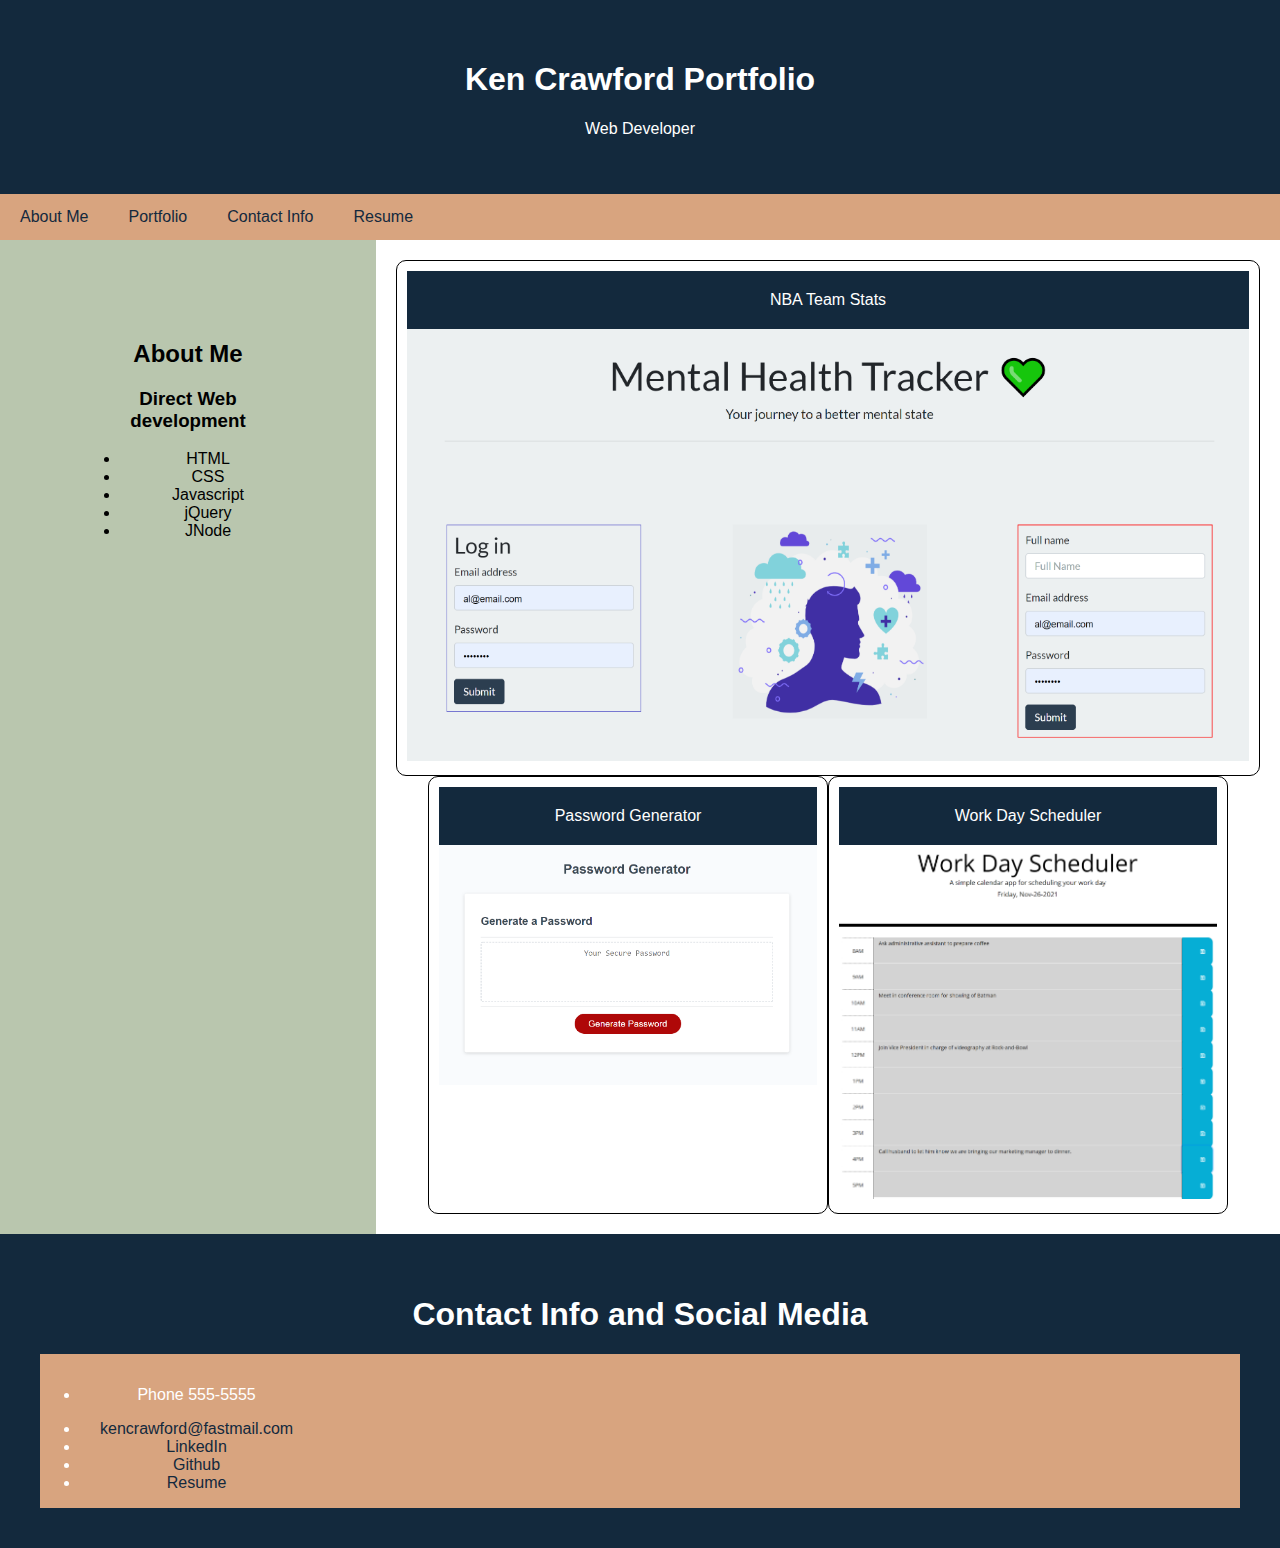
<file: index.html>
<!DOCTYPE html>
<html>

<head>
  <title>Ken Crawford Portfolio</title>
  <meta charset="UTF-8" />
  <meta name="viewport" content="width=device-width, initial-scale=1" />
  <link rel="stylesheet" type="text/css" href="./assets/css/style.css" />
</head>

<body>
  <!-- Header -->
  <header>
    <h1>Ken Crawford Portfolio</h1>
    <p>
      Web Developer
    </p>
  </header>

  <!-- Navbar -->
  <nav>
    <a href="#about-me">About Me</a>
    <a href="#projects">Portfolio</a>
    <a href="#contact-info">Contact Info</a>
    <a href="./assets/resume/Ken Crawford.pdf">Resume</a>
  </nav>

  <!-- Body -->
  <main>
    <!-- Sidebar -->
    <aside id="about-me">
      <h2>About Me</h2>
      <h3>Direct Web development</h3>
      <ul id="about-me-list">
        <li id="about-me-list">HTML</li>
        <li>CSS</li>
        <li>Javascript</li>
        <li>jQuery</li>
        <li>JNode</li>
        </ol>
    </aside>
    <!-- Product Cards -->
    <div class="projects" id="projects">
      <section class="card1">
        <header>NBA Team Stats</header>
        <a target="_blank" href="https://mental-health-tracker-kac.herokuapp.com/"> <img
            src="./assets/images/2022-01-01-Mental-Health-Tracker.png" alt="Mental Health Tracker thumbnail" /></a>
      </section>
      <section class="card">
        <header>Password Generator</header>
        <a target="_blank" href="https://kencford.github.io/Password-Generator/"><img
            src="./assets/images/password_generator.png" alt="Password Generator thumbnail" /></a>
      </section>
      <section class="card">
        <header>Work Day Scheduler</header>
        <a target="_blank" href="https://kencford.github.io/Work-Day-Scheduler/"><img
            src="./assets/images/Work-day-scheduler.png" alt="Password Generator thumbnail" /></a>
      </section>
    </div>
  </main>

  <!-- Footer -->
  <footer id="contact-info" class="footer">
    <h1>Contact Info and Social Media <span class="seo"></span></h1>
    <nav>
      <ul>
        <li>
          <p>Phone 555-5555</p>
        </li>
        <li>
          <a href="mailto: kencrawford@fastmail.com">kencrawford@fastmail.com</a>
        </li>
        <li>
          <a href="https://www.linkedin.com/in/crawfordken/">LinkedIn</a>
        </li>
        <li>
          <a href="https://github.com/kencford">Github</a>
        </li>
        <li>
          <a href="./assets/resume/Ken Crawford.pdf">Resume</a>
        </li>
      </ul>
    </nav>
  </footer>

</body>

</html>
</file>
<file: assets/css/style.css>
* {
  box-sizing: border-box;
}

body {
  font-family: Arial;
  margin: 0;
}

header {
  padding: 40px;
  text-align: center;
  background: #13293d;
  color: #fff;
}

/* 
What happens when we set the display property to flex?
The flex container becomes flexible 
*/
nav {
  display: flex;
  background-color: #d8a47f;
}

nav a {
  color: #13293d;
  padding: 14px 20px;
  text-decoration: none;
  text-align: center;
}

/* 
What is the flex-wrap property?
It specifies whether the flex items should wrap or not 
*/
main {
  display: flex;
  flex-wrap: wrap;
}

aside {
  flex: 1;
  background-color: #b9c6ae;
  padding: 80px;
  text-align: center;
}

footer {
  padding: 40px;
  text-align: center;
  background: #13293d;
  color: #fff;
}

/* 
What does the justify-content property do?
It is used to align the flex items; in our case, the product cards 
*/
.projects {
  flex: 4;
  background-color: #fff;
  padding: 20px;
  display: flex;
  flex-wrap: wrap;
  justify-content: center;
}

/* 
What is the flex property a shorthand property for?
It is a shorthand property for the flex-grow, flex-shrink, and flex-basis properties 
What is it doing here?
We are making the product card not growable, not shrinkable, and with an initial length of 400px 
*/
.card {
  border-style: solid;
  border-width: 1px;
  border-radius: 10px;
  padding: 10px;
  flex: 0 0 400px;  
}

.card1 {
  border-style: solid;
  border-width: 1px;
  border-radius: 10px;
  padding: 10px;
  flex: 0 0 100%;
}


.card header {
  padding: 20px;
}
.card1 header {
  padding: 20px;
}

.card p {
  text-align: center;
}

.card1 p {
  text-align: center;
}

.card img {
  width: 100%;
}
.card1 img {
  width: 100%;
}

/* 
What does the flex-direction property define?
It defines in which direction the container wants to stack the flex items
What is it doing here? 
We are telling the main body and navbar to stack vertically in a column
*/
@media screen and (max-width: 768px) {
  main,
  nav {
    flex-direction: column;
  }
}
</file>
